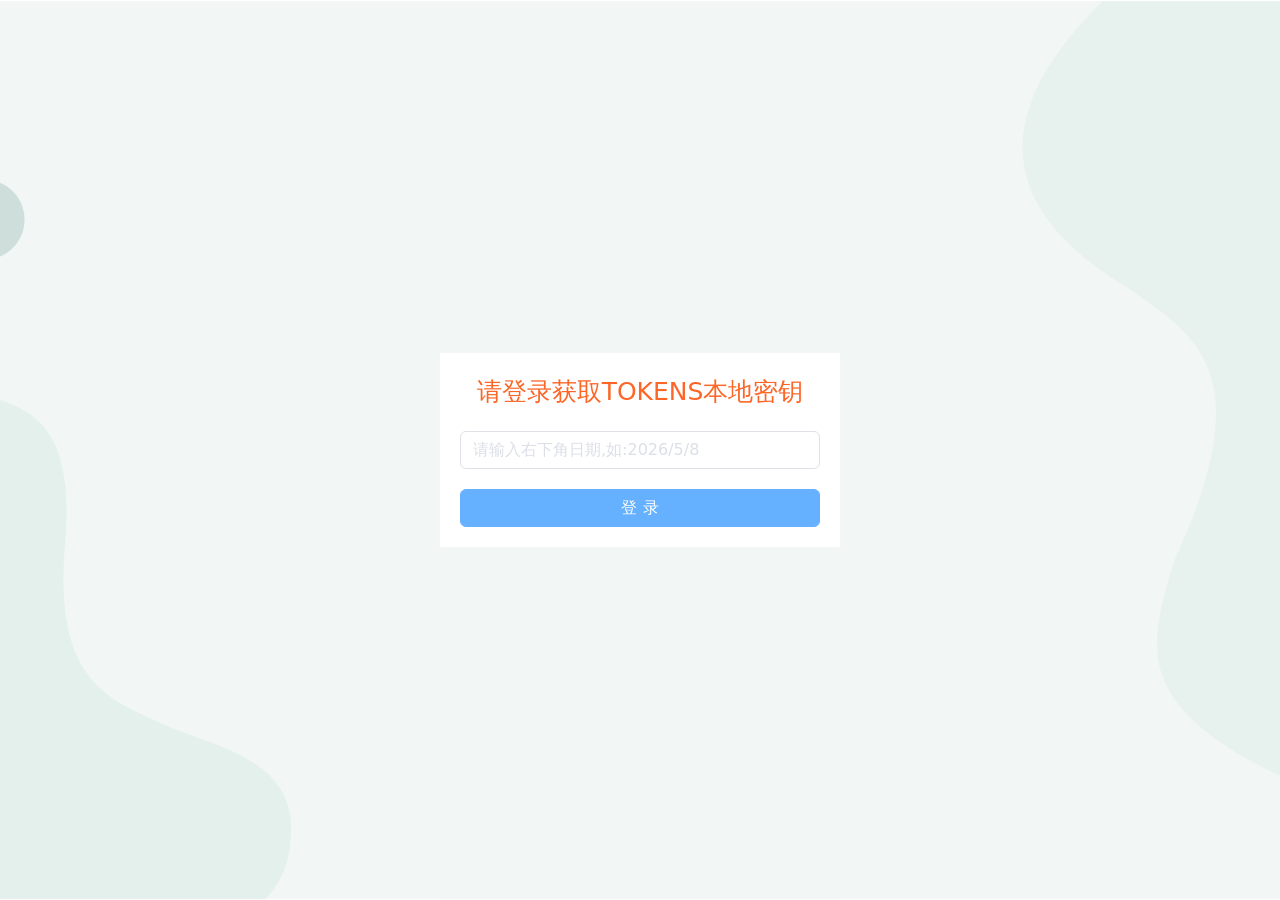
<file: index.html>
<!DOCTYPE html>
<html lang="en">

<head>
  <meta charset="UTF-8">
  <meta name="viewport" content="width=device-width, initial-scale=1.0">
  <title>英雄联盟英雄查询页</title>
  <link rel="stylesheet" href="./css文件/index.css">
</head>

<body>
  <div class="music"></div>
  <div class="heroBox">
    <ul class="nav">
      <li id="All" class="active">全部</li>
      <li id="Mage">法师</li>
      <li id="Fighter">战士</li>
      <li id="Tank">坦克</li>
      <li id="Assassin">刺客</li>
      <li id="Marksman">射手</li>
      <li id="Support">辅助</li>
    </ul>
    <!-- 英雄列表 -->
    <div class="heroList">

    </div>
  </div>
  <!-- card -->
  <div class="card" style="width: 18rem;">

  </div>
  <!-- 遮罩层 -->
  <div class="modal-overlay" id="modalOverlay"></div>
  <script src="./js文件/axios.min.js"></script>
  <script src="./js文件/index.js"></script>

</html>
</file>
<file: css文件/index.css>
* {
  margin: 0;
  padding: 0;
  box-sizing: border-box;
}

body {
  background: #eee;
}

a {
  display: block;
  width: 100px;
  height: 40px;
  /* background-color: pink; */
  text-decoration: none;
  margin: auto;
  line-height: 40px;
  border: 2px solid darkslategrey;
  text-align: center;
}

a:hover {
  background-color: darkgray;
}

li {
  /* background-color: skyblue; */
  height: 50px;
  line-height: 50px;
  text-align: center;
  flex: 1;
  list-style: none;
  font-size: 20px;
}

li:hover {
  cursor: pointer;
  color: bisque;
  background-color: darkgray;
}

.heroBox {
  width: 850px;
  /* height: 400px; */
  margin: 100px auto;
  /* background-color: paleturquoise; */
  /* border: 2px solid red; */
}

.heroBox .nav {
  display: flex;
  width: 100%;
  border-bottom: 2px solid pink;
  /* background-color: pink; */
}

.heroList {
  display: flex;
  flex-wrap: wrap;
  width: 100%;
  /* background-color: skyblue; */
}

.heroList .hero {
  text-align: center;
  width: 150px;
  margin: 10px;
  padding: 5PX 0;
  background-color: darkgrey;
  transition: all .3s;
}

.heroList .hero img {
  width: 130px;
  height: 130px;
}

.hero:hover {
  /* border: 1px solid pink; */
  background-color: #eee;
  transform: scale(1.2);
}

.active {
  color: bisque;
  background-color: darkgray;
}

.card {
  position: fixed;
  top: 50%;
  left: 50%;
  transform: translate(-50%, -50%);
  display: none;
  padding: 2px;
  background-color: darkgray;
  text-align: center;
  /* border: 2px solid red; */
  opacity: 0;
  z-index: 9999;
  transition: opacity 0.3s ease;
}

.card img {
  width: 100%;
  height: 200px;
}

.card .card-body {
  color: cornflowerblue;
  background-color: white;
  width: 100%;
  height: 150px;
  overflow: hidden;
  overflow-y: auto;
}

.modal-overlay {
  position: fixed;
  top: 0;
  left: 0;
  width: 100%;
  height: 100%;
  background-color: rgba(0, 0, 0, 0.6);
  z-index: 9998;
  display: none;
}
</file>
<file: css文件/login.css>
html,
body {
    height: 100%;
    background: url('../img/login-bg.png') no-repeat center/cover;
    display: flex;
    align-items: center;
    justify-content: center;
}

/* 提示框 */
.alert {
    width: 400px;
    position: fixed;
    top: 50px;
    left: 50%;
    transform: translateX(-50%);
    display: none;
}

.show {
    display: block !important;
}

/* 登录 */
.login-wrap {
    width: 400px;
    padding: 20px;
    background-color: #fff;
}

.login-wrap .title {
    font-size: 25px;
    text-align: center;
    color: #fc6627;
}

.login-wrap .login-form {
    margin-top: 20px;
}

input::-webkit-input-placeholder {
    color: #dcdfe6 !important;
}

.login-form .btn {
    width: 100%;
    background-color: #66b1ff;
    border: 1px solid #66b1ff;
}

.login-form .item:nth-child(n + 1) {
    margin-top: 20px;
}
</file>
